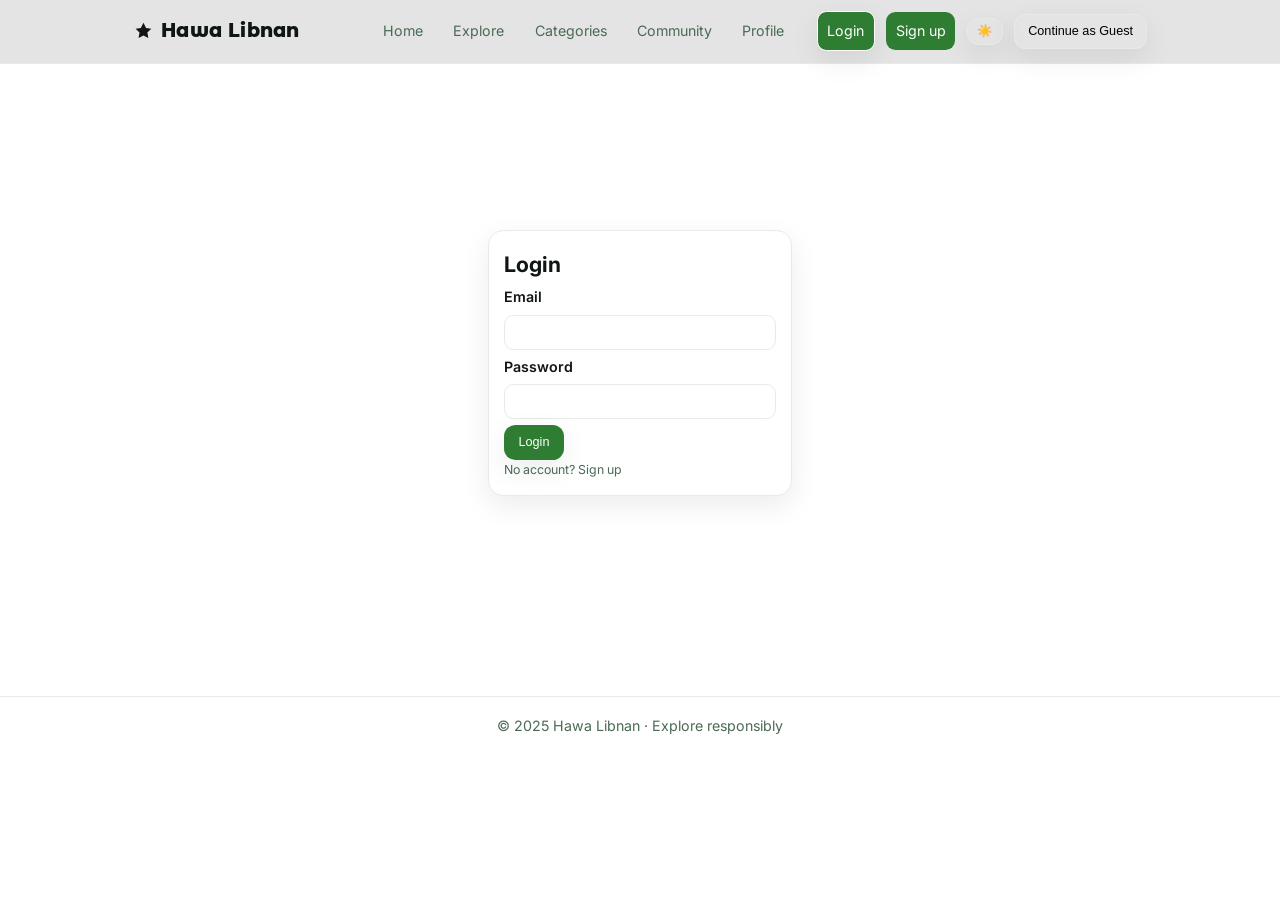
<file: index.html>
<!-- Main HTML for index.html -->
<!doctype html>
<html lang="en" data-theme="light">
<head>
  <meta charset="utf-8">
  <meta name="viewport" content="width=device-width, initial-scale=1">
  <title>Hawa Libnan · Home</title>
  <link rel="preconnect" href="https://fonts.googleapis.com">
  <link href="https://fonts.googleapis.com/css2?family=Montserrat+Alternates:wght@800&display=swap" rel="stylesheet">
  <link href="https://fonts.googleapis.com/css2?family=Inter:wght@400;600;700&display=swap" rel="stylesheet">
  <link rel="stylesheet" href="style.css">
  <script src="app.js" defer></script>
  
</head>
<body>
  <header class="navbar" id="navbar">
    <div class="nav-inner">
      <a class="brand" href="index.html">
        <svg class="brand-icon" viewBox="0 0 24 24" aria-hidden="true"><path d="M12 2l3 6 6 .9-4.5 4.4 1.1 6.3L12 16.8 6.4 19.6l1.1-6.3L3 8.9 9 8z" fill="currentColor"/></svg>
        <span class="brand-text">Hawa Libnan</span>
      </a>
      <nav class="links">
        <a href="index.html">Home</a>
        <a href="explore.html">Explore</a>
        <a href="categories.html">Categories</a>
        <a href="community.html">Community</a>
        <a href="profile.html">Profile</a>
        <span class="spacer"></span>
        <a id="loginLink" class="nav-cta" href="login.html">Login</a>
        <a id="signupLink" class="signup-btn" href="signup.html">Sign up</a>
        <button id="logoutBtn" class="btn ghost small hide">Logout</button>
        <button id="themeToggle" class="btn ghost small" aria-label="Toggle theme">☀️</button>
      </nav>
    </div>
  </header>
  
<main class="home">
  <section class="hero">
    <div class="hero-left">
      <h1>Breathe the breeze. Explore the places.</h1>
      <p>Find beaches, caves, mountains, restaurants and hidden gems. Read reviews, see photos, and plan your next mini‑escape.</p>
      <div class="hero-actions">
        <a class="btn primary" href="explore.html">Start Exploring</a>
        <a class="btn ghost" href="categories.html">Browse Categories</a>
      </div>
    </div>
    <div class="hero-right">
      <img src="images/hero.jpg" alt="Lebanon coast">
    </div>
  </section>
</main>

  <footer class="footer">
    <p>© 2025 Hawa Libnan · Explore responsibly</p>
  </footer>
  
</body>
</html>
</file>
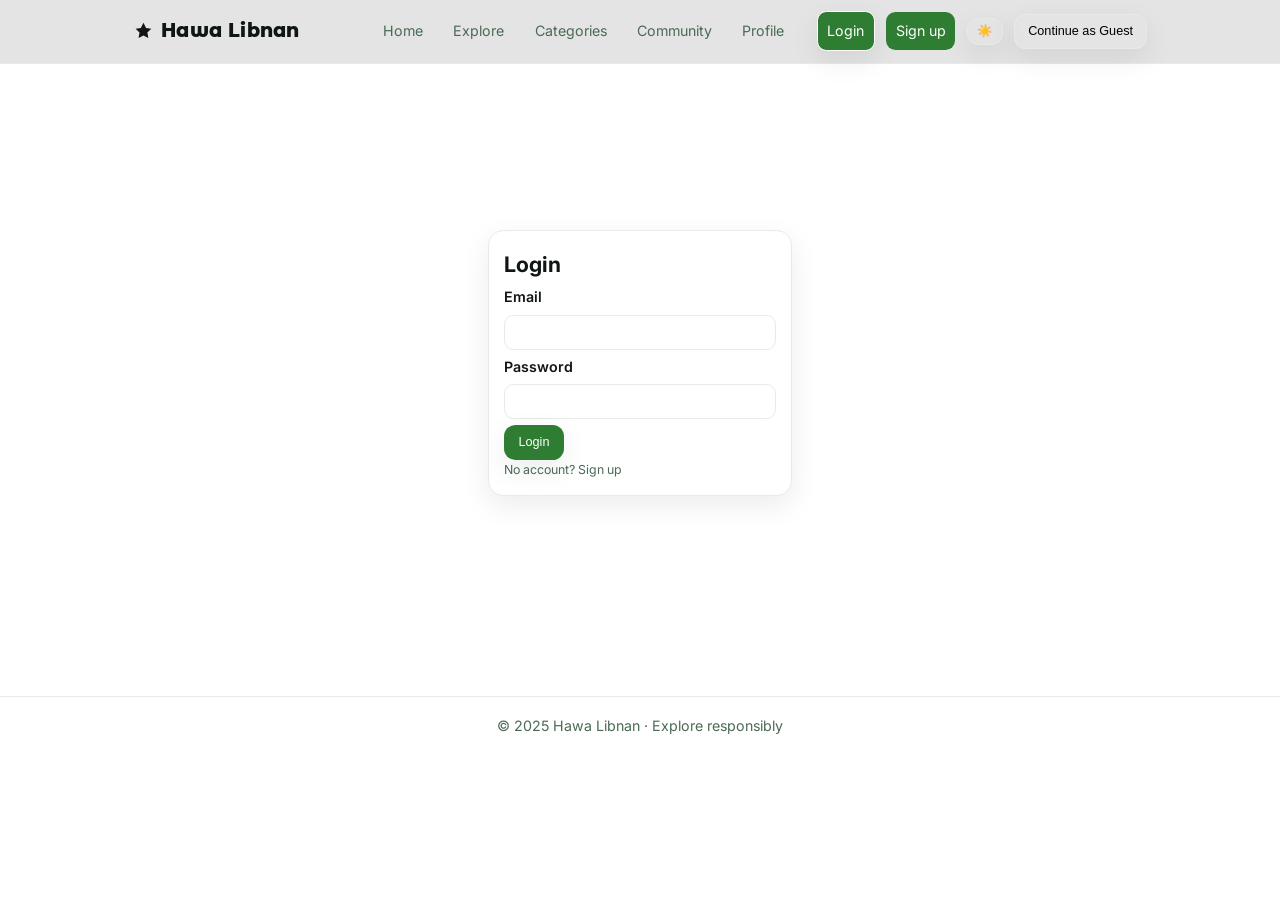
<file: categories.html>
<!-- Main HTML for categories.html -->
<!doctype html>
<html lang="en" data-theme="light">
<head>
  <meta charset="utf-8">
  <meta name="viewport" content="width=device-width, initial-scale=1">
  <title>Hawa Libnan · Categories</title>
  <link rel="preconnect" href="https://fonts.googleapis.com">
  <link href="https://fonts.googleapis.com/css2?family=Montserrat+Alternates:wght@800&display=swap" rel="stylesheet">
  <link href="https://fonts.googleapis.com/css2?family=Inter:wght@400;600;700&display=swap" rel="stylesheet">
  <link rel="stylesheet" href="style.css">
  <script src="app.js" defer></script>
</head>
<body>
<header class="navbar" id="navbar">
  <div class="nav-inner">
    <a class="brand" href="index.html">
      <svg class="brand-icon" viewBox="0 0 24 24"><path d="M12 2l3 6 6 .9-4.5 4.4 1.1 6.3L12 16.8 6.4 19.6l1.1-6.3L3 8.9 9 8z" fill="currentColor"/></svg>
      <span class="brand-text">Hawa Libnan</span>
    </a>
    <nav class="links">
      <a href="index.html">Home</a>
      <a href="explore.html">Explore</a>
      <a href="categories.html" class="active">Categories</a>
      <a href="community.html">Community</a>
      <a href="profile.html">Profile</a>
      <span class="spacer"></span>
      <a id="loginLink" class="nav-cta" href="login.html">Login</a>
      <a id="signupLink" class="signup-btn" href="signup.html">Sign up</a>
      <button id="logoutBtn" class="btn ghost small hide">Logout</button>
      <button id="themeToggle" class="btn ghost small" aria-label="Toggle theme">☀️</button>
    </nav>
  </div>
</header>

<main class="page">
  <div class="page-head"><h2 class="page-title">Discover by Category</h2></div>

<section class="categories-list">
  <div class="cat-row beach">
    <span class="cat-icon">🏖️</span>
    <div>
      <h3><a href="explore.html?cat=Beach">Beaches</a></h3>
      <p>Golden coasts and clear waters for every mood.</p>
      <span class="cat-reveal">Let the sea set you free.</span>
    </div>
  </div>

  <div class="cat-row cave">
    <span class="cat-icon">🕳️</span>
    <div>
      <h3><a href="explore.html?cat=Cave">Caves</a></h3>
      <p>Mystical formations and underground wonders.</p>
      <span class="cat-reveal">Step into the heart of the earth.</span>
    </div>
  </div>

  <div class="cat-row mountain">
    <span class="cat-icon">⛰️</span>
    <div>
      <h3><a href="explore.html?cat=Mountain">Mountains</a></h3>
      <p>Breathtaking views, fresh air, and endless trails.</p>
      <span class="cat-reveal">Climb high, breathe deeper.</span>
    </div>
  </div>

  <div class="cat-row historic">
    <span class="cat-icon">🏛️</span>
    <div>
      <h3><a href="explore.html?cat=Historic">Historic</a></h3>
      <p>Walk through the stories of Lebanon’s ancient past.</p>
      <span class="cat-reveal">Time stands still in every stone.</span>
    </div>
  </div>

  <div class="cat-row city">
    <span class="cat-icon">🏙️</span>
    <div>
      <h3><a href="explore.html?cat=City">Cities</a></h3>
      <p>Vibrant energy, hidden cafés, and modern charm.</p>
      <span class="cat-reveal">Every street tells a new story.</span>
    </div>
  </div>

  <div class="cat-row valley">
    <span class="cat-icon">🌄</span>
    <div>
      <h3><a href="explore.html?cat=Valley">Valleys</a></h3>
      <p>Quiet escapes between mountains and rivers.</p>
      <span class="cat-reveal">Where silence feels like home.</span>
    </div>
  </div>

  <div class="cat-row souk">
    <span class="cat-icon">🛍️</span>
    <div>
      <h3><a href="explore.html?cat=Souk">Souks</a></h3>
      <p>Colors, scents, and sounds of Lebanon’s oldest markets.</p>
      <span class="cat-reveal">Lose yourself in the noise of colors.</span>
    </div>
  </div>

  <div class="cat-row restaurant">
    <span class="cat-icon">🍽️</span>
    <div>
      <h3><a href="explore.html?cat=Restaurant">Restaurants</a></h3>
      <p>Discover flavors from mezze to fine dining.</p>
      <span class="cat-reveal">Taste the soul of Lebanon.</span>
    </div>
  </div>

  <div class="cat-row nightlife">
    <span class="cat-icon">🌙</span>
    <div>
      <h3><a href="explore.html?cat=Nightlife">Nightlife</a></h3>
      <p>Where Beirut never sleeps — rooftops, bars, and beats.</p>
      <span class="cat-reveal">The night belongs to the fearless.</span>
    </div>
  </div>

  <div class="cat-row park">
    <span class="cat-icon">🌳</span>
    <div>
      <h3><a href="explore.html?cat=Park">Nature Parks</a></h3>
      <p>Calm escapes surrounded by greenery and silence.</p>
      <span class="cat-reveal">Breathe in, the world slows down.</span>
    </div>
  </div>
</section>

</main>

<footer class="footer"><p>© 2025 Hawa Libnan · Explore responsibly</p></footer>

<!-- From chat to make the entire box clickable -->
<script>
  document.querySelectorAll(".cat-row").forEach(row => {
    row.addEventListener("click", () => {
      const link = row.querySelector("a[href]");
      if (link) window.location.href = link.href;
    });
    row.style.cursor = "pointer";
  });
</script>

</body>
</html>
</file>
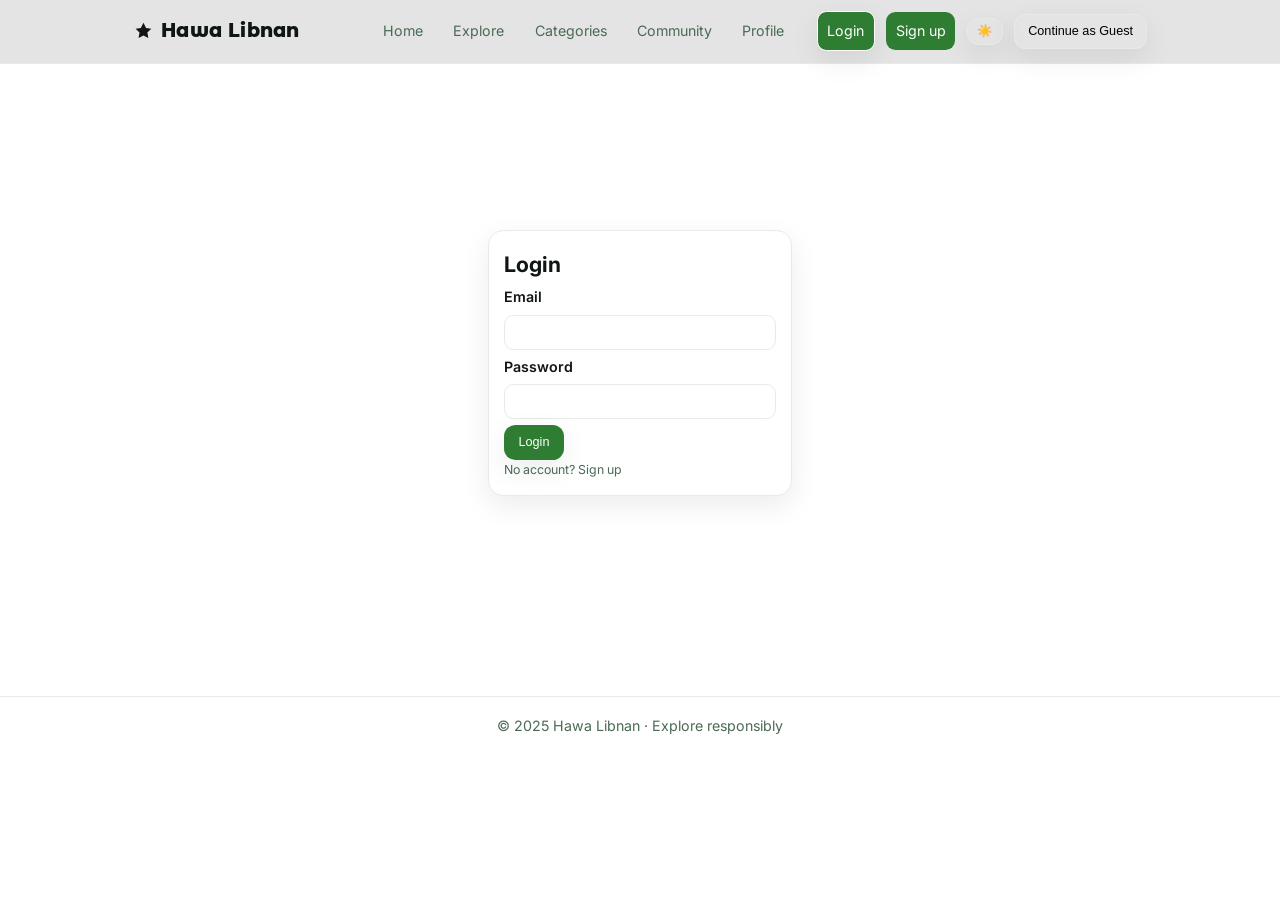
<file: community.html>
<!-- Main HTML for community.html -->
<!doctype html>
<html lang="en" data-theme="light">
<head>
  <meta charset="utf-8">
  <meta name="viewport" content="width=device-width, initial-scale=1">
  <title>Hawa Libnan · Community</title>
  <link rel="preconnect" href="https://fonts.googleapis.com">
  <link href="https://fonts.googleapis.com/css2?family=Montserrat+Alternates:wght@800&display=swap" rel="stylesheet">
  <link href="https://fonts.googleapis.com/css2?family=Inter:wght@400;600;700&display=swap" rel="stylesheet">
  <link rel="stylesheet" href="style.css">
  <script src="app.js" defer></script>
  <script src="community.js" defer></script>
</head>
<body>
  <header class="navbar" id="navbar">
    <div class="nav-inner">
      <a class="brand" href="index.html">
        <svg class="brand-icon" viewBox="0 0 24 24" aria-hidden="true">
          <path d="M12 2l3 6 6 .9-4.5 4.4 1.1 6.3L12 16.8 6.4 19.6l1.1-6.3L3 8.9 9 8z" fill="currentColor"/>
        </svg>
        <span class="brand-text">Hawa Libnan</span>
      </a>
      <nav class="links">
        <a href="index.html">Home</a>
        <a href="explore.html">Explore</a>
        <a href="categories.html">Categories</a>
        <a href="community.html" class="active">Community</a>
        <a href="profile.html">Profile</a>
        <span class="spacer"></span>
        <a id="loginLink" class="nav-cta" href="login.html">Login</a>
        <a id="signupLink" class="signup-btn" href="signup.html">Sign up</a>
        <button id="logoutBtn" class="btn ghost small hide">Logout</button>
        <button id="themeToggle" class="btn ghost small" aria-label="Toggle theme">☀️</button>
      </nav>
    </div>
  </header>

  <main class="page">
    <div class="page-head">
      <h2 class="page-title">Community</h2>
      <button id="addPostBtn" class="btn small addplace">+ Create Post</button>
    </div>

    <section id="feed" class="feed scroll-feed"></section>
  </main>

  <!-- Took from ChatGPT -->
  <div id="addPostModal" class="modal hidden" aria-hidden="true">
    <div class="modal-content narrow">
      <button class="modal-close" id="closeAddPost" aria-label="Close">×</button>
      <div class="modal-text">
        <h3>Create a New Post</h3>
        <form id="addPostForm" class="form">
          <label>Upload Image <input type="file" id="postImage" accept="image/*" ></label>
          <label>Caption<textarea id="postCaption" rows="3" placeholder="Write something..."></textarea></label>
          <!-- Image URL field added to allow persistent images without implementing full file uploads -->
          <label>Image URL (optional)</label>
          <input type="text" id="postImageUrl" placeholder="https://example.com/image.jpg">
          <button class="btn primary" type="submit">Post</button>
        </form>
      </div>
    </div>
    <div class="backdrop" id="backdropAddPost"></div>
  </div>

  <!-- Took from ChatGPT -->
  <div id="threadModal" class="modal hidden" aria-hidden="true">
    <div class="modal-content postview">
      <button class="modal-close" id="closeThread" aria-label="Close">×</button>
      <img id="threadImg" alt="">
      <div class="modal-text">
        <h3 id="threadUser"></h3>
        <p id="threadText"></p>
        <p id="likeCount" class="muted small"></p>
        <button id="likeBtn" class="btn small">♡ Like</button>
        <div id="comments" class="reviews"></div>
        <form id="replyForm" class="form small">
          <input id="replyInput" placeholder="Write a comment" required>
          <button class="btn small primary" type="submit">Send</button>
        </form>
      </div>
    </div>
    <div class="backdrop" id="backdropThread"></div>
  </div>

  <footer class="footer">
    <p>© 2025 Hawa Libnan · Explore responsibly</p>
  </footer>
</body>
</html>
</file>
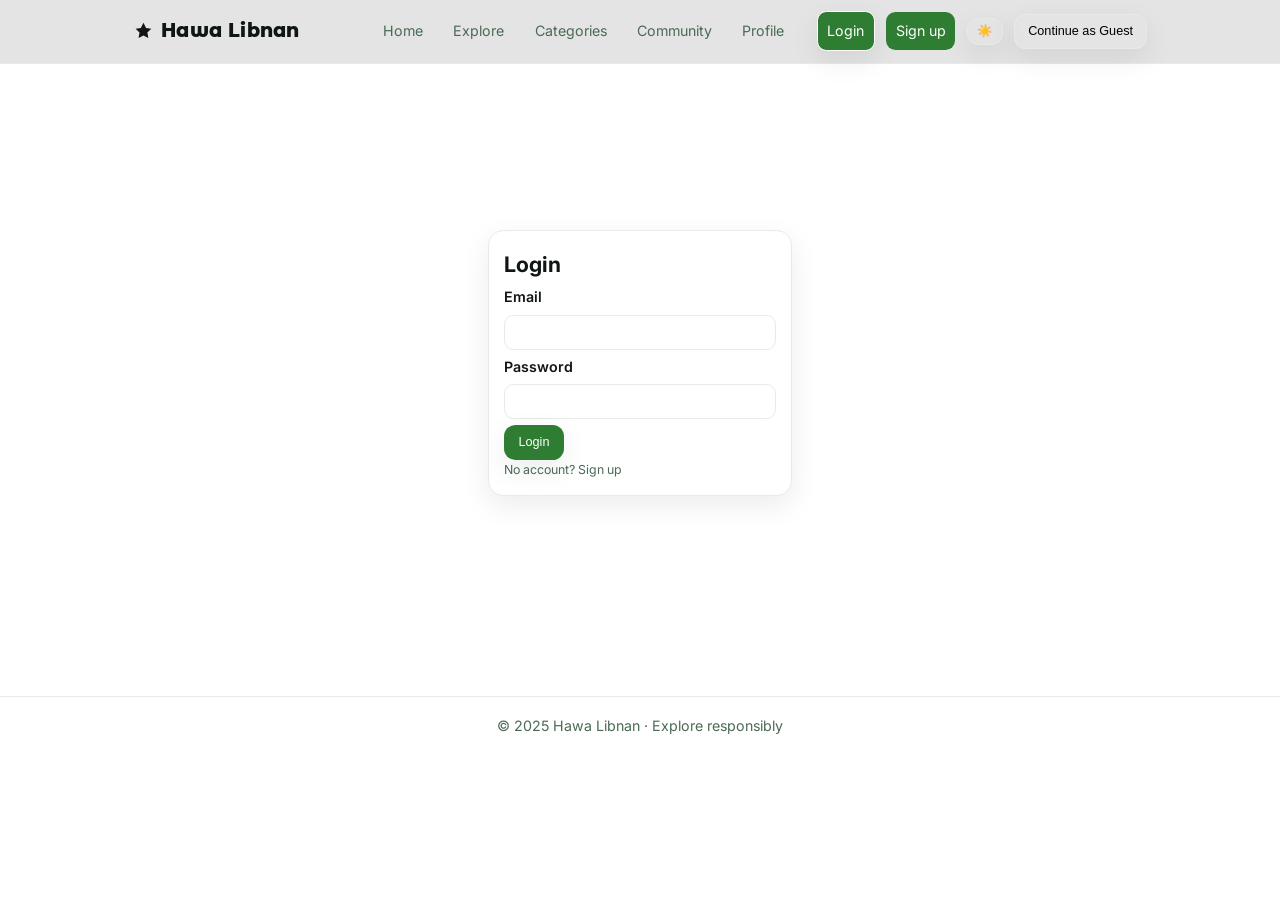
<file: explore.html>
<!-- Main HTML for explore.html -->
<!doctype html>
<html lang="en" data-theme="light">
<head>
  <meta charset="utf-8">
  <meta name="viewport" content="width=device-width, initial-scale=1">
  <title>Hawa Libnan · Explore</title>
  <link rel="preconnect" href="https://fonts.googleapis.com">
  <link href="https://fonts.googleapis.com/css2?family=Montserrat+Alternates:wght@800&display=swap" rel="stylesheet">
  <link href="https://fonts.googleapis.com/css2?family=Inter:wght@400;600;700&display=swap" rel="stylesheet">
  <link rel="stylesheet" href="style.css">
  <script src="app.js" defer></script>
  <script src="main.js" defer></script>
</head>
<body>
<header class="navbar" id="navbar">
  <div class="nav-inner">
    <a class="brand" href="index.html">
      <svg class="brand-icon" viewBox="0 0 24 24"><path d="M12 2l3 6 6 .9-4.5 4.4 1.1 6.3L12 16.8 6.4 19.6l1.1-6.3L3 8.9 9 8z" fill="currentColor"/></svg>
      <span class="brand-text">Hawa Libnan</span>
    </a>
    <nav class="links">
      <a href="index.html">Home</a>
      <a href="explore.html" class="active">Explore</a>
      <a href="categories.html">Categories</a>
      <a href="community.html">Community</a>
      <a href="profile.html">Profile</a>
      <span class="spacer"></span>
      <a id="loginLink" class="nav-cta" href="login.html">Login</a>
      <a id="signupLink" class="signup-btn" href="signup.html">Sign up</a>
      <button id="logoutBtn" class="btn ghost small hide">Logout</button>
      <button id="themeToggle" class="btn ghost small" aria-label="Toggle theme">☀️</button>
    </nav>
  </div>
</header>

<main class="page">
  <div class="page-head">
    <h2 class="page-title">Explore Lebanon</h2>
    <button id="addPlaceBtn" class="btn small addplace">+ Add Place</button>
  </div>

  <!-- New Search and Filter Row -->
  <div class="search-row">
    <input id="searchInput" type="text" placeholder="Search places..." />
    <span id="activeCategory" class="muted small" style="margin-left:auto;"></span>
  </div>

  <section id="cards" class="masonry"></section>
</main>

<!-- Took from ChatGPT -->
<div id="modal" class="modal hidden" aria-hidden="true" role="dialog">
  <div class="modal-content postview">
    <button class="modal-close" id="closeModal" aria-label="Close">×</button>
    <img id="modalImg" alt="" />
    <div class="modal-text">
      <h3 id="modalTitle"></h3>
      <p id="modalDesc"></p>
      <p class="muted" id="modalCategory"></p>
      <p class="muted"><a id="modalLocationLink" class="location-link" href="#" target="_blank" rel="noopener">View location</a></p>
      <div id="modalReviews" class="reviews"></div>
    </div>
  </div>
  <div class="backdrop" id="backdrop"></div>
</div>
<!-- Add Place Modal (matches main.js expectations) -->
<div id="addModal" class="modal hidden" aria-hidden="true" role="dialog">
  <div class="modal-content narrow">
    <button class="modal-close" id="closeAdd" aria-label="Close">×</button>
    <div class="modal-text">
      <h3>Add a New Place</h3>
      <form id="addForm" class="form">
        <label>Name <input id="addName" required></label>
        <label>Category
          <select id="addCategory" required>
            <option value="">Select…</option>
            <option>Beach</option>
            <option>Cave</option>
            <option>Mountain</option>
            <option>Valley</option>
            <option>Souk</option>
            <option>City</option>
            <option>Historic</option>
            <option>Nightlife</option>
            <option>Restaurant</option>
            <option>District</option>
            <option>Park</option>
          </select>
        </label>
        <label>Description <textarea id="addDesc" rows="3"></textarea></label>

        <label>Location Link
          <input id="addLocation" type="url" placeholder="https://maps.google.com/…" required>
        </label>
        <small class="muted">Please paste a sharable map/location link.</small>

        <!-- Either upload a file or paste an image URL -->
        <label>Upload Image <input type="file" id="addFile" accept="image/*"></label>
        <label>Or Image URL <input id="addImage" placeholder="https://…(jpg, jpeg, png, webp)"></label>

        <button class="btn primary" type="submit">Add Place</button>
      </form>
    </div>
  </div>
  <div class="backdrop" id="backdropAdd"></div>
</div>


<footer class="footer"><p>© 2025 Hawa Libnan · Explore responsibly</p></footer>
</body>
</html>
</file>
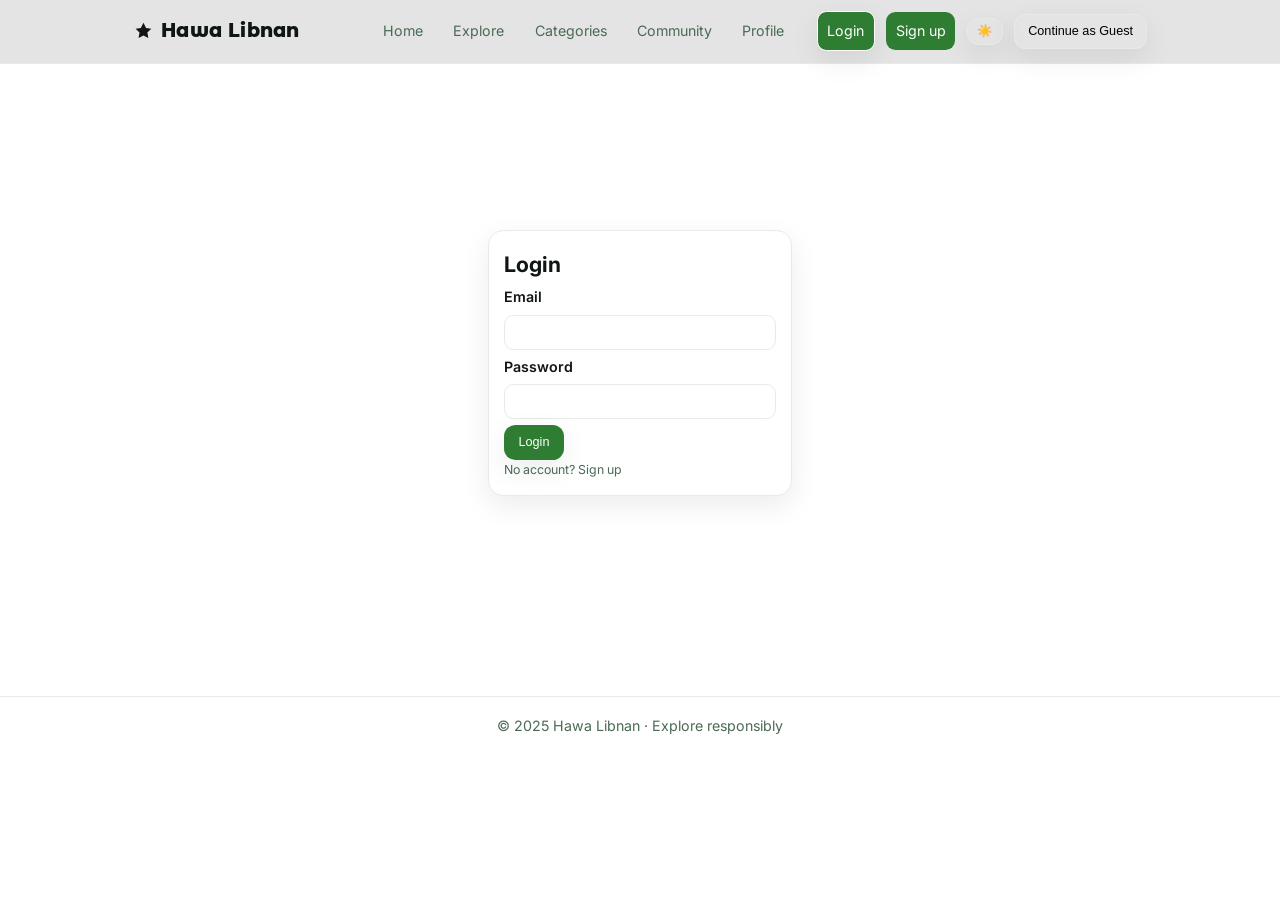
<file: login.html>
<!-- Main HTML for login.html -->
<!doctype html>
<html lang="en" data-theme="light">
<head>
  <meta charset="utf-8">
  <meta name="viewport" content="width=device-width, initial-scale=1">
  <title>Hawa Libnan · Login</title>
  <link rel="preconnect" href="https://fonts.googleapis.com">
  <link href="https://fonts.googleapis.com/css2?family=Montserrat+Alternates:wght@800&display=swap" rel="stylesheet">
  <link href="https://fonts.googleapis.com/css2?family=Inter:wght@400;600;700&display=swap" rel="stylesheet">
  <link rel="stylesheet" href="style.css">
  <script src="app.js" defer></script>
  
</head>
<body>
  <header class="navbar" id="navbar">
    <div class="nav-inner">
      <a class="brand" href="index.html">
        <svg class="brand-icon" viewBox="0 0 24 24" aria-hidden="true"><path d="M12 2l3 6 6 .9-4.5 4.4 1.1 6.3L12 16.8 6.4 19.6l1.1-6.3L3 8.9 9 8z" fill="currentColor"/></svg>
        <span class="brand-text">Hawa Libnan</span>
      </a>
      <nav class="links">
        <a href="index.html">Home</a>
        <a href="explore.html">Explore</a>
        <a href="categories.html">Categories</a>
        <a href="community.html">Community</a>
        <a href="profile.html">Profile</a>
        <span class="spacer"></span>
        <a id="loginLink" class="nav-cta" href="login.html">Login</a>
        <a id="signupLink" class="signup-btn" href="signup.html">Sign up</a>
        <button id="logoutBtn" class="btn ghost small hide">Logout</button>
        <button id="themeToggle" class="btn ghost small" aria-label="Toggle theme">☀️</button>
        <button id="guestBtn" class="btn ghost">Continue as Guest</button>
      </nav>
    </div>
  </header>
  
<main class="auth center">
  <form id="loginForm" class="card pad">
    <h2>Login</h2>
    <label>Email<input type="email" id="loginEmail" required></label>
    <label>Password<input type="password" id="loginPassword" required></label>
    <button class="btn primary" type="submit">Login</button>
    <p class="muted small">No account? <a href="signup.html">Sign up</a></p>
  </form>
</main>

  <footer class="footer">
    <p>© 2025 Hawa Libnan · Explore responsibly</p>
  </footer>
</body>
</html>
</file>
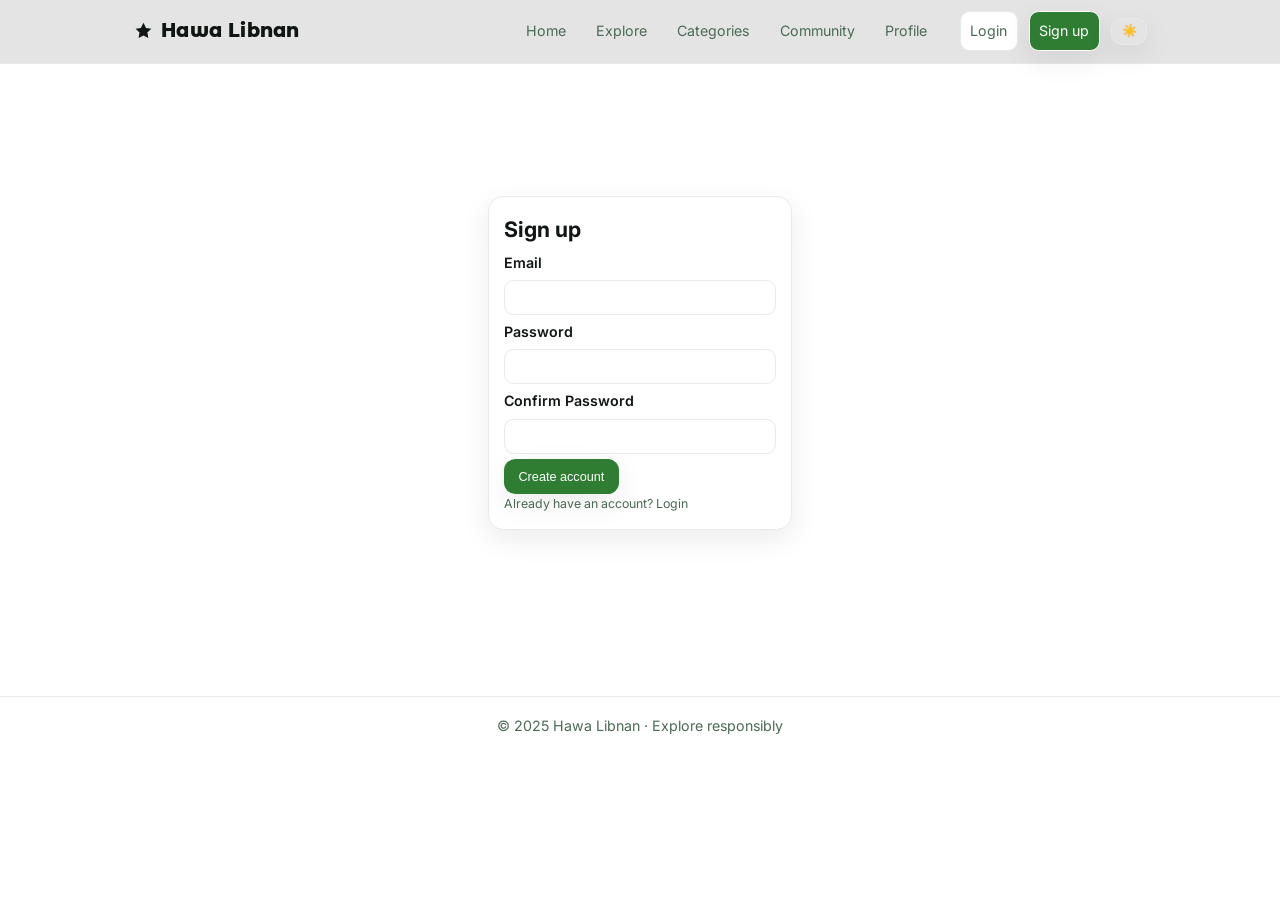
<file: signup.html>
<!-- Main HTML for signup.html -->
<!doctype html>
<html lang="en" data-theme="light">
<head>
  <meta charset="utf-8">
  <meta name="viewport" content="width=device-width, initial-scale=1">
  <title>Hawa Libnan · Sign up</title>
  <link rel="preconnect" href="https://fonts.googleapis.com">
  <link href="https://fonts.googleapis.com/css2?family=Montserrat+Alternates:wght@800&display=swap" rel="stylesheet">
  <link href="https://fonts.googleapis.com/css2?family=Inter:wght@400;600;700&display=swap" rel="stylesheet">
  <link rel="stylesheet" href="style.css">
  <script src="app.js" defer></script>
  
</head>
<body>
  <header class="navbar" id="navbar">
    <div class="nav-inner">
      <a class="brand" href="index.html">
        <svg class="brand-icon" viewBox="0 0 24 24" aria-hidden="true"><path d="M12 2l3 6 6 .9-4.5 4.4 1.1 6.3L12 16.8 6.4 19.6l1.1-6.3L3 8.9 9 8z" fill="currentColor"/></svg>
        <span class="brand-text">Hawa Libnan</span>
      </a>
      <nav class="links">
        <a href="index.html">Home</a>
        <a href="explore.html">Explore</a>
        <a href="categories.html">Categories</a>
        <a href="community.html">Community</a>
        <a href="profile.html">Profile</a>
        <span class="spacer"></span>
        <a id="loginLink" class="nav-cta" href="login.html">Login</a>
        <a id="signupLink" class="signup-btn" href="signup.html">Sign up</a>
        <button id="logoutBtn" class="btn ghost small hide">Logout</button>
        <button id="themeToggle" class="btn ghost small" aria-label="Toggle theme">☀️</button>
      </nav>
    </div>
  </header>
  
<main class="auth center">
  <form id="signupForm" class="card pad">
    <h2>Sign up</h2>
    <label>Email<input type="email" id="signupEmail" required></label>
    <label>Password<input type="password" id="signupPassword" required minlength="6"></label>
    <label>Confirm Password<input type="password" id="signupConfirm" required minlength="6"></label>
    <button class="btn primary" type="submit">Create account</button>
    <p class="muted small">Already have an account? <a href="login.html">Login</a></p>
  </form>
</main>

  <footer class="footer">
    <p>© 2025 Hawa Libnan · Explore responsibly</p>
  </footer>
</body>
</html>
</file>
<file: style.css>
/* Styles for :root */
:root{
  --bg: #ffffff;
  --panel: #f6f8f6;
  --card: #ffffff;
  --text: #101612;
  --muted: #4a6a55;
  --border: #e5ece7;
  --brand: #2E7D32;
  --brand-2: #43A047;
  --brand-3: #66BB6A;
  --accent: #1B5E20;
  --shadow: 0 10px 30px rgba(0, 0, 0, 0.08);
}

:root[data-theme="dark"]{
  --bg: #0f1a12;
  --panel: #121416;
  --card: #16191d;
  --text: #e6f6ea;
  --muted: #a8c7b1;
  --border: #223026;
  --brand: #2E7D32;
  --brand-2: #66BB6A;
  --brand-3: #81C784;
  --accent: #A5D6A7;
  --shadow: 0 10px 30px rgba(0, 0, 0, 0.35);
}

/* Styles for html */
html {
  font-size: 15px; 
  zoom: 0.95; 
}

/* Styles for * */
*{
  box-sizing: border-box;
  margin: 0;
  padding: 0;
}

/* Global page styling — background and base font rules */
html,
body{
  background: var(--bg);
  color: var(--text);
  font-family: Inter, system-ui, -apple-system, Segoe UI, Roboto, Arial, sans-serif;
  line-height: 1.6;
}

/* Styles for a */
a{
  color: inherit;
  text-decoration: none;
}

/* Styles for img */
img{
  max-width: 100%;
  display: block;
}

/* Styles for .hide */
.hide{
  display: none !important;
}

/* Styles for .brand */
.brand{
  font-family: "Montserrat Alternates", Inter, system-ui;
  font-weight: 800;
  letter-spacing: 0.2px;
  display: flex;
  align-items: center;
  gap: 8px;
}

/* Styles for .brand-text */
.brand-text{
  font-size: 20px;
}

/* Styles for .brand-icon */
.brand-icon{
  width: 22px;
  height: 22px;
}

/* Navbar styling — sticky header with smooth background transitions */
.navbar{
  position: sticky;
  top: 0;
  z-index: 60;
  background: color-mix(in oklab, var(--bg), #000 8%);
  border-bottom: 1px solid var(--border);
  transition: transform 0.3s ease, background 0.3s ease;
  transform: translateY(0);
}

/* Inner navbar layout — aligns logo and navigation links */
.nav-inner{
  max-width: 1100px;
  margin: 0 auto;
  display: flex;
  align-items: center;
  justify-content: space-between;
  padding: 12px 16px;
}

/* Navigation links */
.links{
  display: flex;
  align-items: center;
  gap: 12px;
}

.links a{
  padding: 8px 10px;
  border-radius: 10px;
  color: var(--muted);
  transition: all 0.15s ease;
}

.links a:hover{
  background: var(--card);
  box-shadow: var(--shadow);
  color: var(--text);
}

.links .spacer{
  flex: 1;
}

.links a.active{
  border: 1px solid #fff;
  color: #fff;
  background: var(--brand);
  box-shadow: var(--shadow);
}

/* Styles for .nav-cta */
.nav-cta{
  border: 1px solid var(--border);
  background: var(--card);
  border-radius: 10px;
}

/* Styles for .nav-cta:hover */
.nav-cta:hover{
  border-color: var(--brand-2);
  color: var(--text);
}

/* Button styles */
.signup-btn{
  background: var(--brand);
  color: #fff !important;
  border: none;
  border-radius: 10px;
  padding: 8px 12px;
}

.signup-btn:hover{
  filter: brightness(1.05);
}

.btn{
  background: var(--card);
  border: 1px solid var(--border);
  box-shadow: var(--shadow);
  padding: 10px 14px;
  border-radius: 12px;
  cursor: pointer;
  transition: all 0.15s ease;
}

.btn.primary{
  background: var(--brand);
  color: #fff;
  border-color: transparent;
}

.btn.primary:hover{
  filter: brightness(1.05);
  transform: translateY(-1px);
}

.btn.ghost{
  background: transparent;
}

.btn.small{
  padding: 6px 10px;
}

/* Styles for .addplace */
.addplace{
  border-color: var(--brand-2);
  color: var(--brand-2);
}

/* Styles for .addplace:hover */
.addplace:hover{
  background: var(--brand-2);
  color: #fff;
}

[data-theme="dark"] .btn.ghost{
  color: var(--accent);
}

[data-theme="dark"] .btn.ghost:hover{
  background: var(--brand-3);
  color: #fff;
}

/* Styles for .home .hero */
.home .hero{
  position: relative;
  min-height: 100vh;
  display: flex;
  flex-direction: column;
  justify-content: center;
  align-items: center;
  text-align: center;
  color: #fff;
  background: url("images/hero.jpg") center/cover no-repeat;
  padding: 0 16px;
}

/* Styles for .home .hero::before */
.home .hero::before{
  content: "";
  position: absolute;
  inset: 0;
  background: rgba(0, 0, 0, 0.45);
}

/* Styles for .hero-left */
.hero-left{
  position: relative;
  z-index: 2;
  max-width: 700px;
}

/* Styles for .hero-left h1 */
.hero-left h1{
  font-size: 48px;
  line-height: 1.1;
  margin-bottom: 12px;
  font-weight: 800;
}

/* Styles for .hero-left p */
.hero-left p{
  color: #e0e0e0;
  margin-bottom: 20px;
  font-size: 18px;
}

/* Styles for .hero-actions */
.hero-actions{
  display: flex;
  gap: 12px;
  justify-content: center;
  flex-wrap: wrap;
}

/* Styles for .hero-right img */
.hero-right img{
  display: none;
}

/* Styles for .page */
.page{
  max-width: 1100px;
  margin: 24px auto;
  padding: 0 16px;
}

/* Styles for .page-title */
.page-title{
  font-size: 30px;
  margin: 6px 0 6px;
}

/* Styles for .page-sub */
.page-sub{
  color: var(--muted);
  margin-bottom: 14px;
}

/* Styles for .page-head */
.page-head{
  display: flex;
  align-items: center;
  justify-content: space-between;
}

/* Styles for .search-row */
.search-row{
  display: flex;
  gap: 10px;
  margin: 14px 0;
}

/* Styles for .search-row input,
.search-row select */
.search-row input,
.search-row select{
  background: var(--card);
  border: 1px solid var(--border);
  color: var(--text);
  padding: 10px 12px;
  border-radius: 12px;
}

/* Styles for .grid */
.grid{
  display: grid;
  gap: 14px;
}

/* Card styling — containers for grouped content */
.grid.cards{
  grid-template-columns: repeat(auto-fill, minmax(240px, 1fr));
}

/* Card styling */
.card{
  position: relative;
  background: var(--card);
  border: 1px solid var(--border);
  border-radius: 18px;
  overflow: hidden;
  box-shadow: var(--shadow);
  cursor: pointer;
  transition: transform 0.15s;
}

.card:hover{
  transform: translateY(-2px);
}

.card img{
  width: 100%;
  height: 160px;
  object-fit: cover;
}

.card .body{
  padding: 12px;
}

.card .title{
  font-weight: 800;
  margin-bottom: 4px;
  font-family: "Montserrat Alternates", Inter;
}

.card .meta{
  font-size: 13px;
  color: var(--muted);
}

/*With the help of Chatgpt for the hover effect*/
/* Category section — grid items and hover effects */
.categories-list{
  display: flex;
  flex-direction: column;
  gap: 1.8rem;
  margin-top: 2rem;
  border-top: 1px solid var(--border);
  padding-top: 1.5rem;
}

/* Category section — grid items and hover effects */
.cat-row{
  position: relative;
  display: flex;
  align-items: flex-start;
  gap: 1rem;
  border-radius: 14px;
  padding: 1.8rem 1rem;
  color: #fff;
  overflow: hidden;
  transition: background 0.4s ease, filter 0.4s ease, transform 0.35s ease;
}

/* Category section — grid items and hover effects */
.cat-icon{
  font-size: 1.9rem;
  flex-shrink: 0;
  margin-top: 0.3rem;
  z-index: 2;
}

/* Category section — grid items and hover effects */
.cat-row h3 a{
  color: #fff;
  font-family: "Montserrat Alternates", sans-serif;
  font-size: 1.3rem;
  font-weight: 700;
  text-decoration: none;
  z-index: 2;
  position: relative;
}

/* Category section — grid items and hover effects */
.cat-row p{
  font-size: 0.95rem;
  opacity: 0.9;
  margin-top: 0.3rem;
  z-index: 2;
  position: relative;
}

/* Category section — grid items and hover effects */
.cat-reveal{
  position: absolute;
  inset: 0;
  display: flex;
  align-items: center;
  justify-content: center;
  text-align: center;
  font-size: 1.6rem;
  font-weight: 700;
  font-family: "Montserrat Alternates", sans-serif;
  opacity: 0;
  z-index: 1;
  color: rgba(255, 255, 255, 0.95);
  padding: 0 1rem;
  transition: opacity 0.3s ease, transform 0.3s ease; 
}

/* Category section — grid items and hover effects */
.cat-row:hover .cat-reveal{
  opacity: 1;
  transform: scale(1.02);
  transition: opacity 0.6s ease 0.25s, transform 0.6s ease 0.25s; 
}

/* Category section — grid items and hover effects */
.cat-row h3,
.cat-row p,
.cat-row .cat-icon{
  transition: opacity 0.4s ease;
}

/* Category section — grid items and hover effects */
.cat-row:hover h3,
.cat-row:hover p,
.cat-row:hover .cat-icon{
  opacity: 0;
}

/* Category section — grid items and hover effects */
.cat-row:hover .cat-reveal{
  opacity: 1;
  transform: scale(1.02);
}

/* Category colors */
.cat-row.beach{ background: #2196f3; }
.cat-row.cave{ background: #78909c; }
.cat-row.mountain{ background: #388e3c; }
.cat-row.historic{ background: #8d6e63; }
.cat-row.city{ background: #5c6bc0; }
.cat-row.valley{ background: #ef8e44; }
.cat-row.souk{ background: #fb8c00; }
.cat-row.restaurant{ background: #e74c3c; }
.cat-row.nightlife{ background: #9c27b0; }
.cat-row.park{ background: #4caf50; }

.cat-row.beach:hover{ background: #64b5f6; }
.cat-row.cave:hover{ background: #90a4ae; }
.cat-row.mountain:hover{ background: #66bb6a; }
.cat-row.historic:hover{ background: #a1887f; }
.cat-row.city:hover{ background: #7986cb; }
.cat-row.valley:hover{ background: #f5b26b; }
.cat-row.souk:hover{ background: #ffa726; }
.cat-row.restaurant:hover{ background: #ef6f63; }
.cat-row.nightlife:hover{ background: #ba68c8; }
.cat-row.park:hover{ background: #81c784; }

/* Responsive rules — adjusts layout for mobile */
@media (max-width: 700px){
  .cat-row {
    flex-direction: column;
    align-items: flex-start;
    text-align: left;
  }

  .cat-reveal{
    font-size: 1.2rem;
    padding: 1rem;
  }
}

.banner{
  width: 100%;
  height: 200px;
  border-radius: 18px;
  margin-bottom: 10px;
}

/* Feed layout */
.feed{
  display: grid;
  grid-template-columns: repeat(auto-fill, minmax(300px, 1fr));
  gap: 1.5rem;
  margin-top: 10px;
  justify-items: center;
}

/* Community feed - Grid layout */
.feed.scroll-feed{
  display: grid;
  grid-template-columns: repeat(auto-fill, minmax(300px, 1fr));
  gap: 1.5rem;
  margin-top: 10px;
  justify-items: center;
}

/* Styles for .post */
.post{
  display: flex;
  gap: 12px;
  background: var(--card);
  border: 1px solid var(--border);
  border-radius: 16px;
  overflow: hidden;
  cursor: pointer;
}

/* Styles for .post img */
.post img{
  width: 180px;
  height: 140px;
  object-fit: cover;
}

/* Post body styling */
.post-body{
  padding: 10px 14px 16px;
  line-height: 1.4;
}

.post-body h3{
  font-size: 16px;
  margin-bottom: 4px;
}

/* ==============================
   Community Feed — Insta layout - Help of ChatGPT
   ============================== */
.post.full {
  background: var(--card);
  border: 1px solid var(--border);
  border-radius: 12px;
  overflow: hidden;
  box-shadow: var(--shadow);
  width: 100%;
  max-width: 350px;          /* narrower, more “Insta” */
  margin: 0 auto;
  display: flex;
  flex-direction: column;
}



.post.full img {
  width: 100%;
  max-width: 100%;
  height: auto;
  aspect-ratio: 1 / 1;              /* keep all images square */
  object-fit: cover;                /* crop nicely inside square */
  object-position: center center;   /* center focus */
  border-bottom: 1px solid var(--border);
  background: #000;
}


.post-header {
  padding: 10px 14px;
  font-weight: 700;
  font-family: "Montserrat Alternates", Inter;
  border-bottom: 1px solid var(--border);
  display: flex;
  justify-content: space-between;
  align-items: center;
}

.deleteBtn {
  background: #e74c3c;
  color: #fff;
  border: none;
  padding: 4px 10px;
  border-radius: 6px;
  font-size: 12px;
  cursor: pointer;
  font-weight: 600;
  transition: background 0.2s;
}

.deleteBtn:hover {
  background: #c0392b;
}




/* Add post button */
#addPostBtn{
  margin-left: auto;
}

/* Modal form labels */
.modal-content.narrow form label{
  font-weight: 600;
}

/* Masonry layout */
.masonry{
  column-count: 3;
  column-gap: 1rem;
  padding: 1rem 0;
}

/* Masonry cards */
.masonry .card{
  position: relative;
  display: inline-block;
  width: 100%;
  margin-bottom: 1rem;
  border-radius: 14px;
  overflow: hidden;
  cursor: pointer;
  transition: transform 0.3s ease;
}

.masonry .card img{
  width: 100%;
  height: auto;
  border-radius: 14px;
  display: block;
  transition: transform 0.3s ease, filter 0.3s ease;
}

.masonry .card:hover img{
  transform: scale(1.05);
  filter: brightness(70%);
}

.masonry .card .overlay{
  position: absolute;
  top: 50%;
  left: 50%;
  transform: translate(-50%, -50%);
  color: #fff;
  text-align: center;
  opacity: 0;
  font-weight: 700;
  font-family: "Montserrat Alternates", sans-serif;
  transition: opacity 0.3s ease;
  pointer-events: none;
}

.masonry .card:hover .overlay{
  opacity: 1;
}

.card-delete-btn{
  position: absolute;
  top: 10px;
  right: 10px;
  width: 32px;
  height: 32px;
  border-radius: 50%;
  border: none;
  background: rgba(0, 0, 0, 0.55);
  color: #fff;
  font-size: 18px;
  line-height: 1;
  cursor: pointer;
  transition: background 0.2s ease;
  z-index: 5;
}

[data-theme="light"] .card-delete-btn{
  background: rgba(16, 22, 18, 0.6);
}

.card-delete-btn:hover{
  background: #b71c1c;
}

.location-link{
  color: var(--brand-2);
  text-decoration: underline;
  font-weight: 600;
}

/* Modal styles */
.modal.hidden{
  display: none;
}

.modal{
  position: fixed;
  inset: 0;
  display: flex;
  align-items: center;
  justify-content: center;
  z-index: 80;
  pointer-events: none;
}

.modal:not(.hidden){
  pointer-events: auto;
}

.backdrop{
  position: absolute;
  inset: 0;
  z-index: 10;
  background: rgba(0, 0, 0, 0.45);
  backdrop-filter: blur(6px);
}

/* Community modal — tighter Instagram style */
.modal-content.postview {
  grid-template-columns: 1fr 0.9fr;
  align-items: start;
  gap: 0;                /* remove wide white gutter */
  padding: 0;            /* no extra padding inside grid */
}

.modal-content.postview img {
  width: 100%;
  aspect-ratio: 4 / 5;
  object-fit: cover;
  object-position: center;
  border-radius: 0;      /* removes the rounded “white frame” look */
  display: block;
}



/* Modal content */
.modal-content{
  position: relative;
  z-index: 20;
  background: var(--panel);
  border: 1px solid var(--border);
  border-radius: 18px;
  box-shadow: var(--shadow);
  overflow: hidden;
  display: grid;
  grid-template-columns: 1.2fr 0.8fr;
  max-width: 1000px;
  width: min(1000px, 92%);
  animation: fadeIn 0.2s ease-in-out;
}

.modal-content.narrow{
  grid-template-columns: 1fr;
  max-width: 520px;
  width: min(520px, 92%);
}

.modal-content img{
  width: 100%;
  height: 100%;
  object-fit: cover;
}

.modal-text{
  padding: 16px;
}

.modal-text .muted{
  color: var(--muted);
}

/* Reviews */
.reviews{
  margin-top: 10px;
  display: flex;
  flex-direction: column;
  gap: 8px;
}

.review{
  background: var(--card);
  border: 1px solid var(--border);
  border-radius: 12px;
  padding: 10px 12px;
}

.modal-close{
  position: absolute;
  top: 8px;
  right: 10px;
  background: transparent;
  border: none;
  color: var(--text);
  font-size: 28px;
  cursor: pointer;
}

/* Animations */
@keyframes fadeIn{
  from {
    transform: scale(0.96);
    opacity: 0;
  }
  to{
    transform: scale(1);
    opacity: 1;
  }
}


/* Auth center */
.auth.center{
  min-height: 70vh;
  display: grid;
  place-items: center;
}

/* Auth card */
.card.pad{
  background: var(--card);
  border: 1px solid var(--border);
  border-radius: 16px;
  padding: 16px;
  box-shadow: var(--shadow);
  min-width: 320px;
}

.card.pad h2{
  margin-bottom: 6px;
}

/* Form elements */
label{
  display: grid;
  gap: 6px;
  font-weight: 600;
  margin: 6px 0;
}

input,
textarea,
select{
  padding: 10px 12px;
  border-radius: 10px;
  border: 1px solid var(--border);
  background: var(--card);
  color: var(--text);
}

.form.small input{
  padding: 8px 10px;
}

.muted{
  color: var(--muted);
}

.small{
  font-size: 13px;
}

/* Footer */
.footer{
  border-top: 1px solid var(--border);
  margin-top: 36px;
  padding: 18px 16px;
  text-align: center;
  color: var(--muted);
}

/* Responsive rules — adjusts layout for mobile */
@media (max-width: 900px){
  .home .hero {
    grid-template-columns: 1fr;
  }

  .modal-content,
  .modal-content.postview{
    grid-template-columns: 1fr;
  }
}



/* Category grid */
.categories-grid{
  display: grid;
  grid-template-columns: repeat(auto-fit, minmax(220px, 1fr));
  gap: 1.2rem;
  padding: 1rem;
}

.cat-card{
  background: var(--card);
  border: 1px solid var(--border);
  border-radius: 14px;
  padding: 1.2rem;
  text-align: center;
  font-size: 1.1rem;
  font-weight: 600;
  transition: all 0.25s ease;
}

.cat-card:hover{
  background: var(--brand);
  color: #fff;
  transform: translateY(-3px);
  box-shadow: var(--shadow);
}

/* Liked button */
#likeBtn.hearted{
  color: #e63946;
  transition: color 0.2s ease;
}

/* Dark theme images */
:root[data-theme="dark"] img{
  filter: brightness(0.85) contrast(1.05);
  transition: filter 0.3s ease;
}

/* Profile card */
.profile-card{
  background: var(--card);
  border: 1px solid var(--border);
  border-radius: 18px;
  padding: 2.5rem 2rem;
  text-align: center;
  width: 90%;
  max-width: 420px;
  margin: 5rem auto; 
  box-shadow: var(--shadow);
}

/* Styles for .profile-pic */
.profile-pic{
  width: 120px;
  height: 120px;
  border-radius: 50%;
  border: 3px solid var(--border);
  display: flex;
  align-items: center;
  justify-content: center;
  text-align: center;
  font-size: 0.9rem;
  color: var(--muted);
  margin: 0 auto 1.5rem;
  overflow: hidden;
}

.profile-pic img {
  width: 100%;
  height: 100%;
  object-fit: cover;
  border-radius: 50%;
}

/* Profile card */
.profile-card h3{
  font-weight: 700;
  margin: 0.8rem 0 0.4rem;
}

/* Tiny text */
.tiny{
  font-size: 0.85rem;
  margin-top: 0.7rem;
}
</file>
